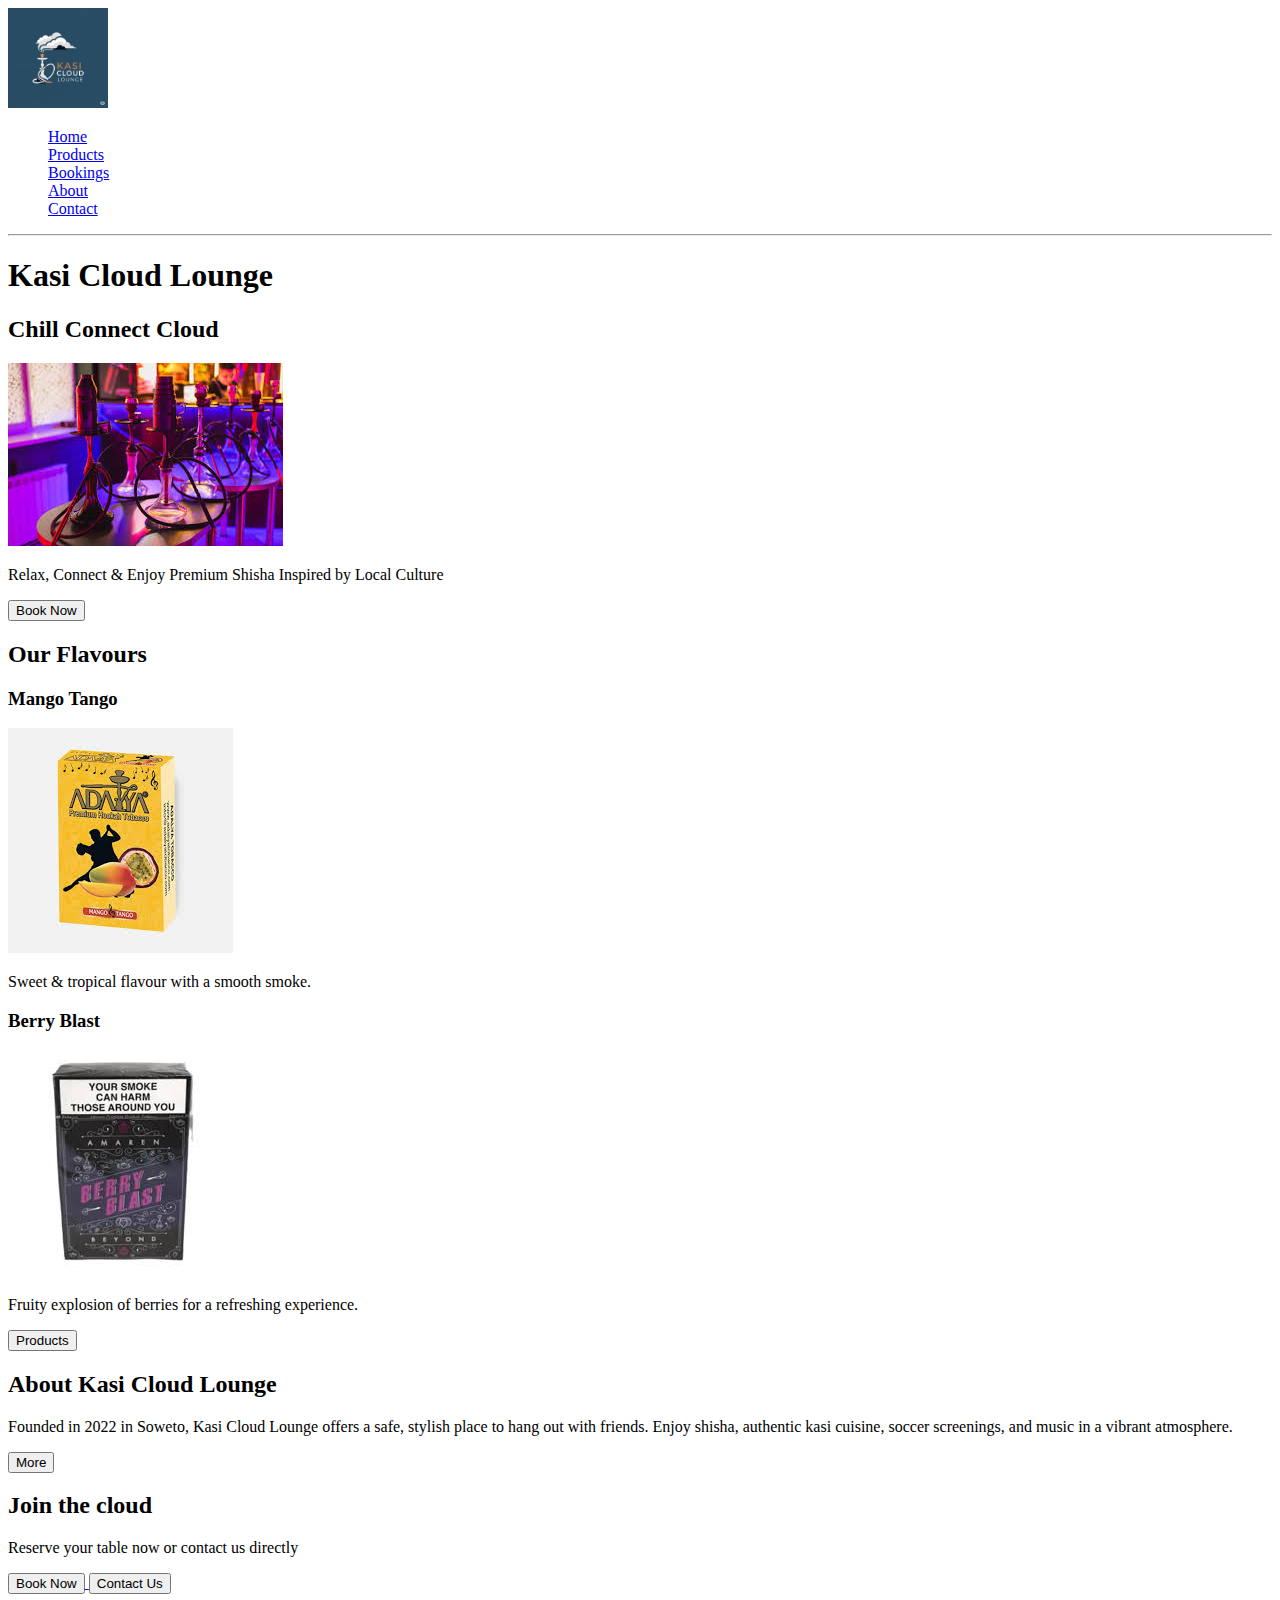
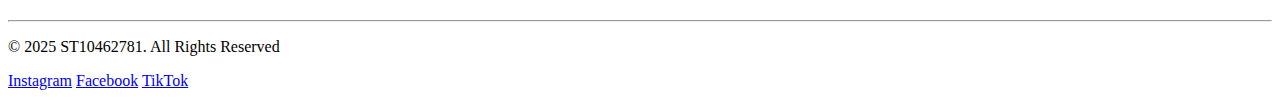
<file: index.html>
<!DOCTYPE html>
<html lang="en">
<head>
    <meta charset="UTF-8">
    <meta name="viewport" content="width=device-width, initial-scale=1.0">
    <title>Home</title>
</head>
<body>
    <header>
        <div>            
            <nav>
                <div class="logo">
                    <img src="images/logo1.jpg" alt="Logo?" style="width: 100px;">
                </div>
                <ul style="list-style: none;">
                    <li>
                        <a href="index.html">Home</a>
                    </li>
                    <li>
                        <a href="products.html">Products</a>
                    </li>
                    <li>
                        <a href="bookings.html">Bookings</a>
                    </li>
                    <li>
                        <a href="about.html">About</a>
                    </li>
                    <li>
                        <a href="contact.html">Contact</a>
                    </li>
                </ul>
            </nav>
        </div>
    </header>
    <hr>
    <main>
        <div class="hero">
            <h1>Kasi Cloud Lounge</h1>
            <h2>Chill Connect Cloud</h2>
            <div>
                <img src="images/Kasi Cloud Vibe.jpg" alt="Our hubbly line up">
            </div>
            <div>
                <p >Relax, Connect & Enjoy Premium Shisha Inspired by Local Culture</p>         
                <a href="bookings.html">
                    <button hreh="bookings.html">Book Now</button>
                </a>
            </div>
        </div>
        <div>
            <h2>Our Flavours</h2>
            <div class="Preview menu">
                <div>
                    <h3>Mango Tango</h3>
                    <img src="images/mango_tango.jpg" alt="Mango tango flavour">
                    <p>Sweet & tropical flavour with a smooth smoke.</p>
                </div>
                <div>
                    <h3>Berry Blast</h3>
                    <img src="images/berry_blast.jpg" alt="Berry blast flavour">
                    <p>Fruity explosion of berries for a refreshing experience.</p>
                </div>
            </div>
            <a href="products.html">
                <button>Products</button>
            </a>
        </div>
        <!--About Preview-->
        <div class="about-preview">
            <h2 class="text-3xl font-bold mb-4">About Kasi Cloud Lounge</h2>
            <p>
                Founded in 2022 in Soweto, Kasi Cloud Lounge offers a safe, stylish place to hang out with friends. Enjoy shisha, authentic kasi cuisine, soccer screenings, and music in a vibrant atmosphere.
            </p>
            <a href="about.html">
                <button>More</button> 
            </a>
        </div>
        <!--contact preview-->
        <div>
            <h2>Join the cloud</h2>
            <p>Reserve your table now or contact us directly</p>
            <div>
                <a href="contact.html">
                    <button>Book Now</button>
                </a>
                <a href="contact.html">
                    <button>Contact Us</button>
                </a>
            </div>
            
        </div>
    </main>
    <br>
    <hr>
    <footer>
        <p>&copy; 2025 ST10462781. All Rights Reserved</p>
        <div>
            <a href="https://instagram.com">Instagram</a>
            <a href="https://facebook.com">Facebook</a>
            <a href="https://tiktok.com">TikTok</a>
        </div>
    </footer>
</body>
</html>
</file>
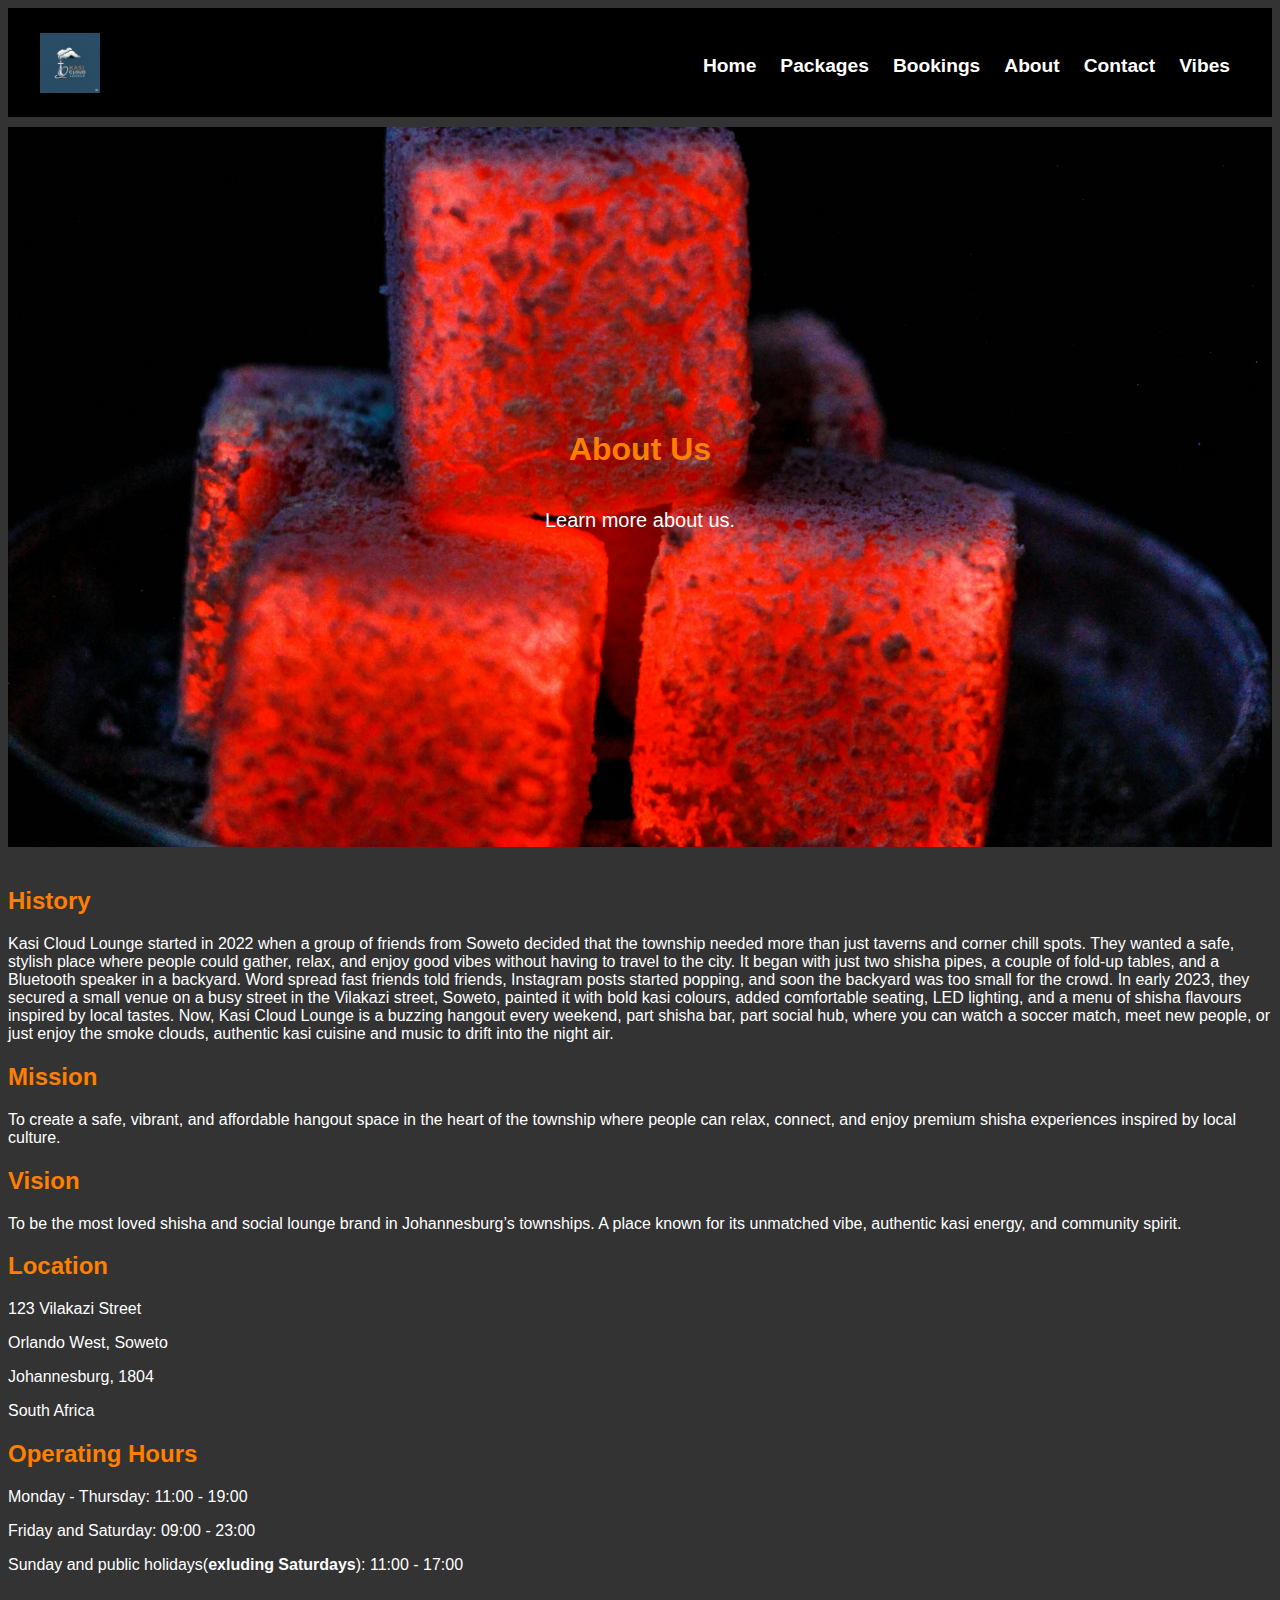
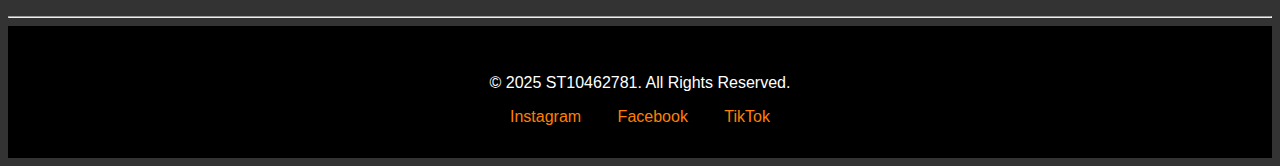
<file: about.html>
<!DOCTYPE html>
<html lang="en">
<head>
    <meta charset="UTF-8">
    <meta name="viewport" content="width=device-width, initial-scale=1.0">
    <title>About</title>
    <link rel="stylesheet" href="css/style.css">
</head>
<body>
    <header>
        <nav id="navbar"></nav>
    </header>
    <main>
        <div>
            <div class="hero" style="background: url('images/close-up-hot-of-hot-charcoal.jpg') no-repeat center center; background-size: cover;">
                <h1>About Us</h1>
                <p>Learn more about us.</p>
            </div>
            <div>
                <h2>History</h2>
                <p>
                    Kasi Cloud Lounge started in 2022 when a group of friends from
                    Soweto decided that the township needed more than just taverns and
                    corner chill spots. They wanted a safe, stylish place where people
                    could gather, relax, and enjoy good vibes without having to travel to the city.
                    It began with just two shisha pipes, a couple of fold-up tables, and a Bluetooth
                    speaker in a backyard. Word spread fast friends told friends, Instagram posts started
                    popping, and soon the backyard was too small for the crowd. In early 2023, they secured
                    a small venue on a busy street in the Vilakazi street, Soweto, painted it with bold kasi
                    colours, added comfortable seating, LED lighting, and a menu of shisha flavours inspired
                    by local tastes. Now, Kasi Cloud Lounge is a buzzing hangout every weekend, part shisha bar,
                    part social hub, where you can watch a soccer match, meet new people, or just enjoy the smoke
                    clouds, authentic kasi cuisine and music to drift into the night air.
                </p>
            </div>
            <h2>Mission</h2>
            <div>
                <p>
                    To create a safe, vibrant, and affordable hangout space in the heart of the township
                    where people can relax, connect, and enjoy premium shisha experiences inspired by local culture. 
                </p>
            </div>
            <h2>Vision</h2>
            <div>
                <p>
                    To be the most loved shisha and social lounge brand in Johannesburg’s townships. A place 
                    known for its unmatched vibe, authentic kasi energy, and community spirit.
                </p>
            </div>
            <div>
                <h2>Location</h2>
                <p>123 Vilakazi Street</p>
                <p>Orlando West, Soweto</p>
                <p>Johannesburg, 1804</p>
                <p>South Africa</p>
            </div>
            <div>
                <h2>Operating Hours</h2>
                <p>Monday - Thursday: 11:00 - 19:00</p>
                <p>Friday and Saturday: 09:00 - 23:00</p>
                <p>Sunday and public holidays(<b>exluding Saturdays</b>): 11:00 - 17:00</p>
            </div>
        </div>
    </main>
    <br>
    <hr>
    <footer>
        <p>&copy; 2025 ST10462781. All Rights Reserved.</p>    
        <div >
            <a href="https://instagram.com">Instagram</a>
            <a href="https://facebook.com">Facebook</a>
            <a href="https://tiktok.com">TikTok</a>
        </div>
    </footer>
    <script src="javascript/main.js"></script>
</body>
</html>
</file>
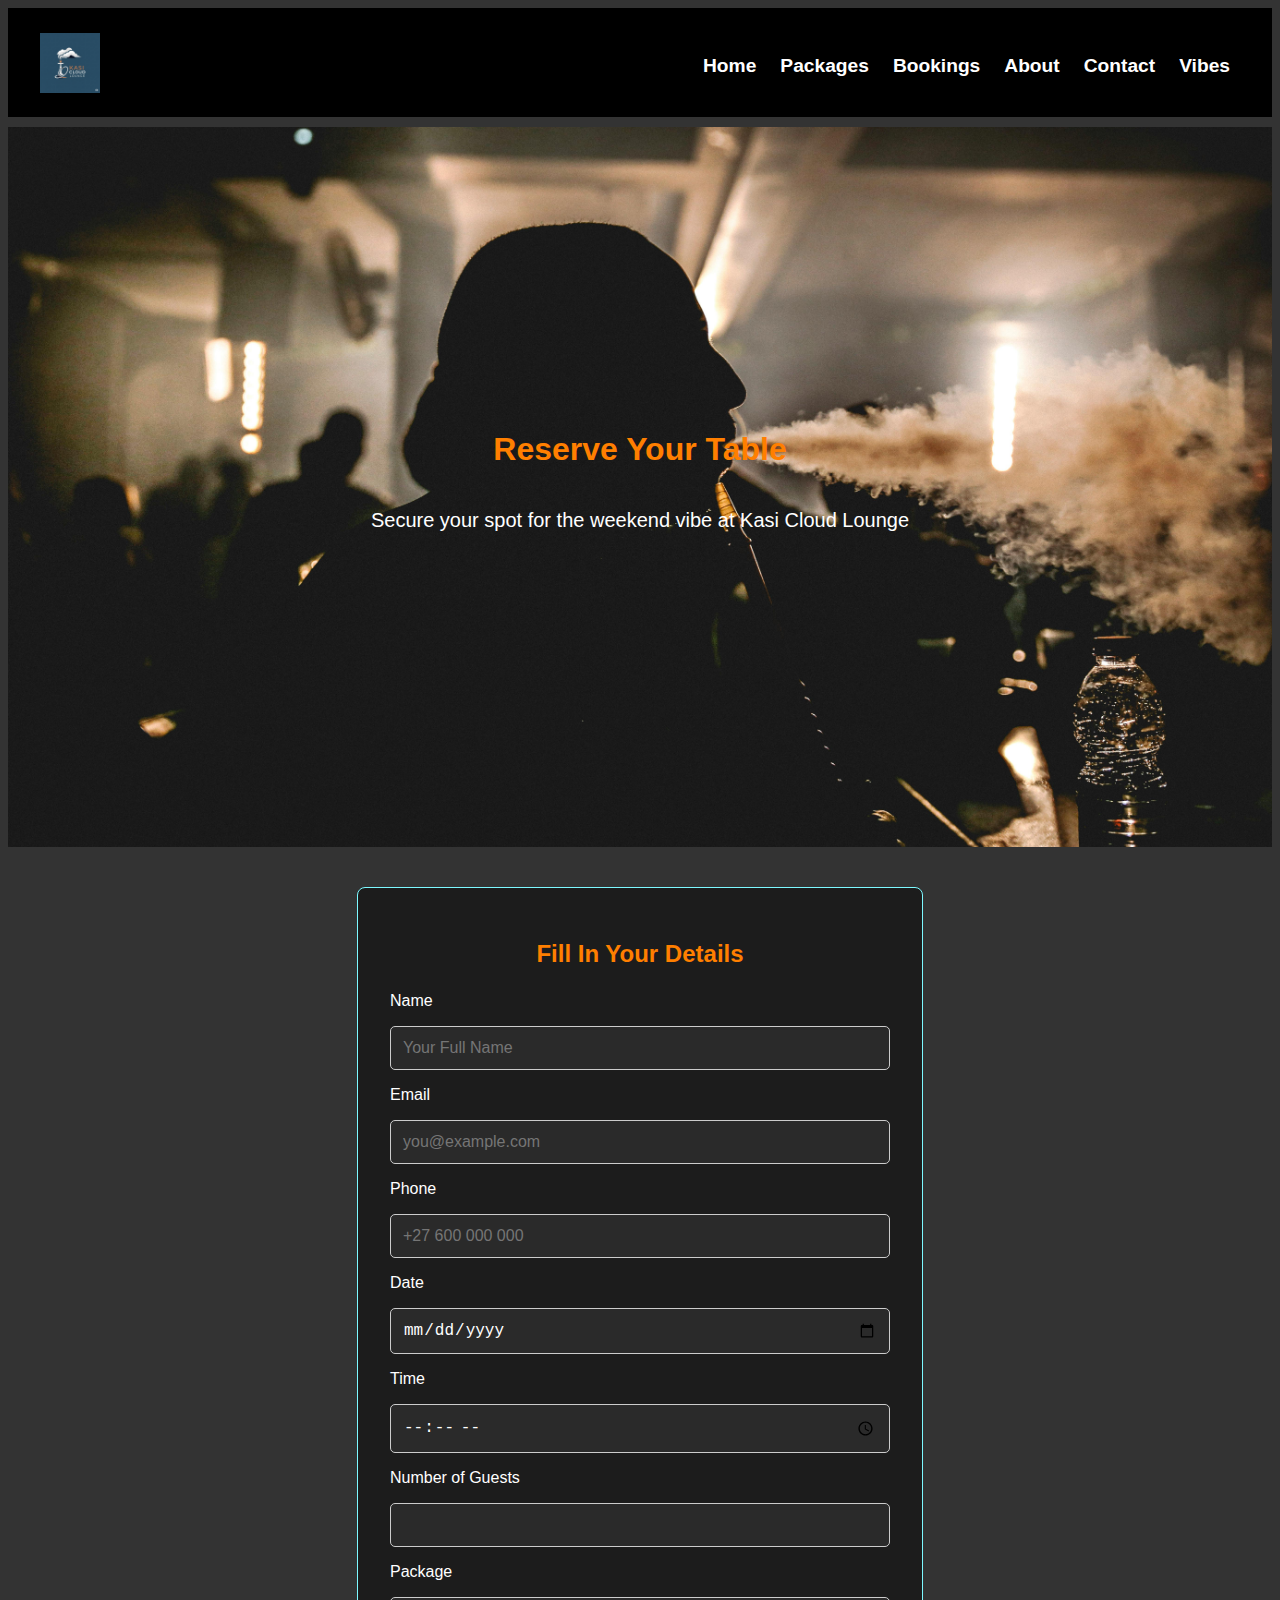
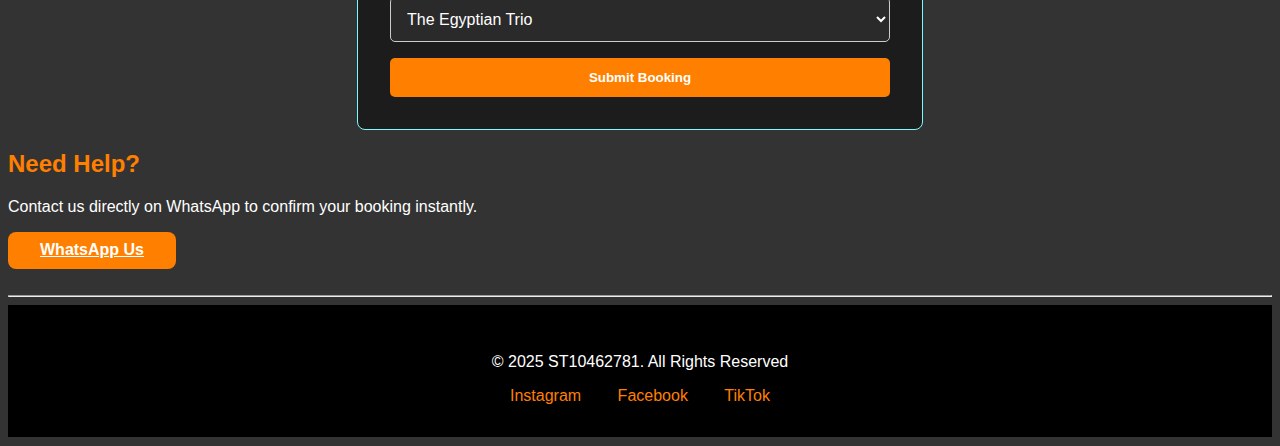
<file: bookings.html>
<!DOCTYPE html>
<html lang="en">
<head>
    <meta charset="UTF-8">
    <meta name="viewport" content="width=device-width, initial-scale=1.0">
    <title>Bookings</title>
    <link rel="stylesheet" href="css/style.css">
</head>
<body>
    <header>
        <nav id="navbar"></nav>
    </header>            
    <main>
        <div>
            <div class="hero" style="background: url('images/man-smoking-in-shisha-bar.jpg') no-repeat center center; background-size: cover;">
                <h1>Reserve Your Table</h1>
                <p>Secure your spot for the weekend vibe at Kasi Cloud Lounge</p>
            </div>
            <!-- Booking Form -->
            <div class="form">
                <h2>Fill In Your Details</h2>
                <form id="booking-form">
                    <label for="name">Name</label>
                    <input type="text" name="name" id="name" placeholder="Your Full Name" required>
                    <label for="email">Email</label>
                    <input type="email" name="email" id="email" placeholder="you@example.com" required>
                    <label for="phone">Phone</label>
                    <input type="tel" name="phone" id="phone" placeholder="+27 600 000 000" required>
                    <label for="date">Date</label>
                    <input type="date" name="date" id="date" required>
                    <label for="time">Time</label>
                    <input type="time" name="time" id="time" required>
                    <label for="guests">Number of Guests</label>
                    <input type="number" name="guests" id="guests" min="1" max="20" required>
                    <label for="package">Package</label>
                    <select id="package-choice" name="package">
                        <option value="The Egyptian Trio">The Egyptian Trio</option>
                        <option value="Modern Cloud">Modern Cloud</option>
                        <option value="Luxury Smoke">Luxury Smoke</option>
                    </select>
                    <button type="submit" name="submit">Submit Booking</button>
                </form>
                
                <!-- Toast container -->
                <div id="toast" class="toast"></div>
            </div>
            <!-- Contact (Call to action) -->
            <div>
                <h2>Need Help?</h2>
                <p>Contact us directly on WhatsApp to confirm your booking instantly.</p>
                <a href="" class="btn">WhatsApp Us</a> <!--Goes to Kasi Cloud WhatsApp-->
            </div>
        </div>
    </main>
    <br>
    <hr>
    <footer>
        <p>&copy; 2025 ST10462781. All Rights Reserved</p>
        <div>
            <a href="https://instagram.com">Instagram</a>
            <a href="https://facebook.com">Facebook</a>
            <a href="https://tiktok.com">TikTok</a>
        </div>
    </footer>
    <script src="javascript/main.js"></script>
</body>
</html>
</file>
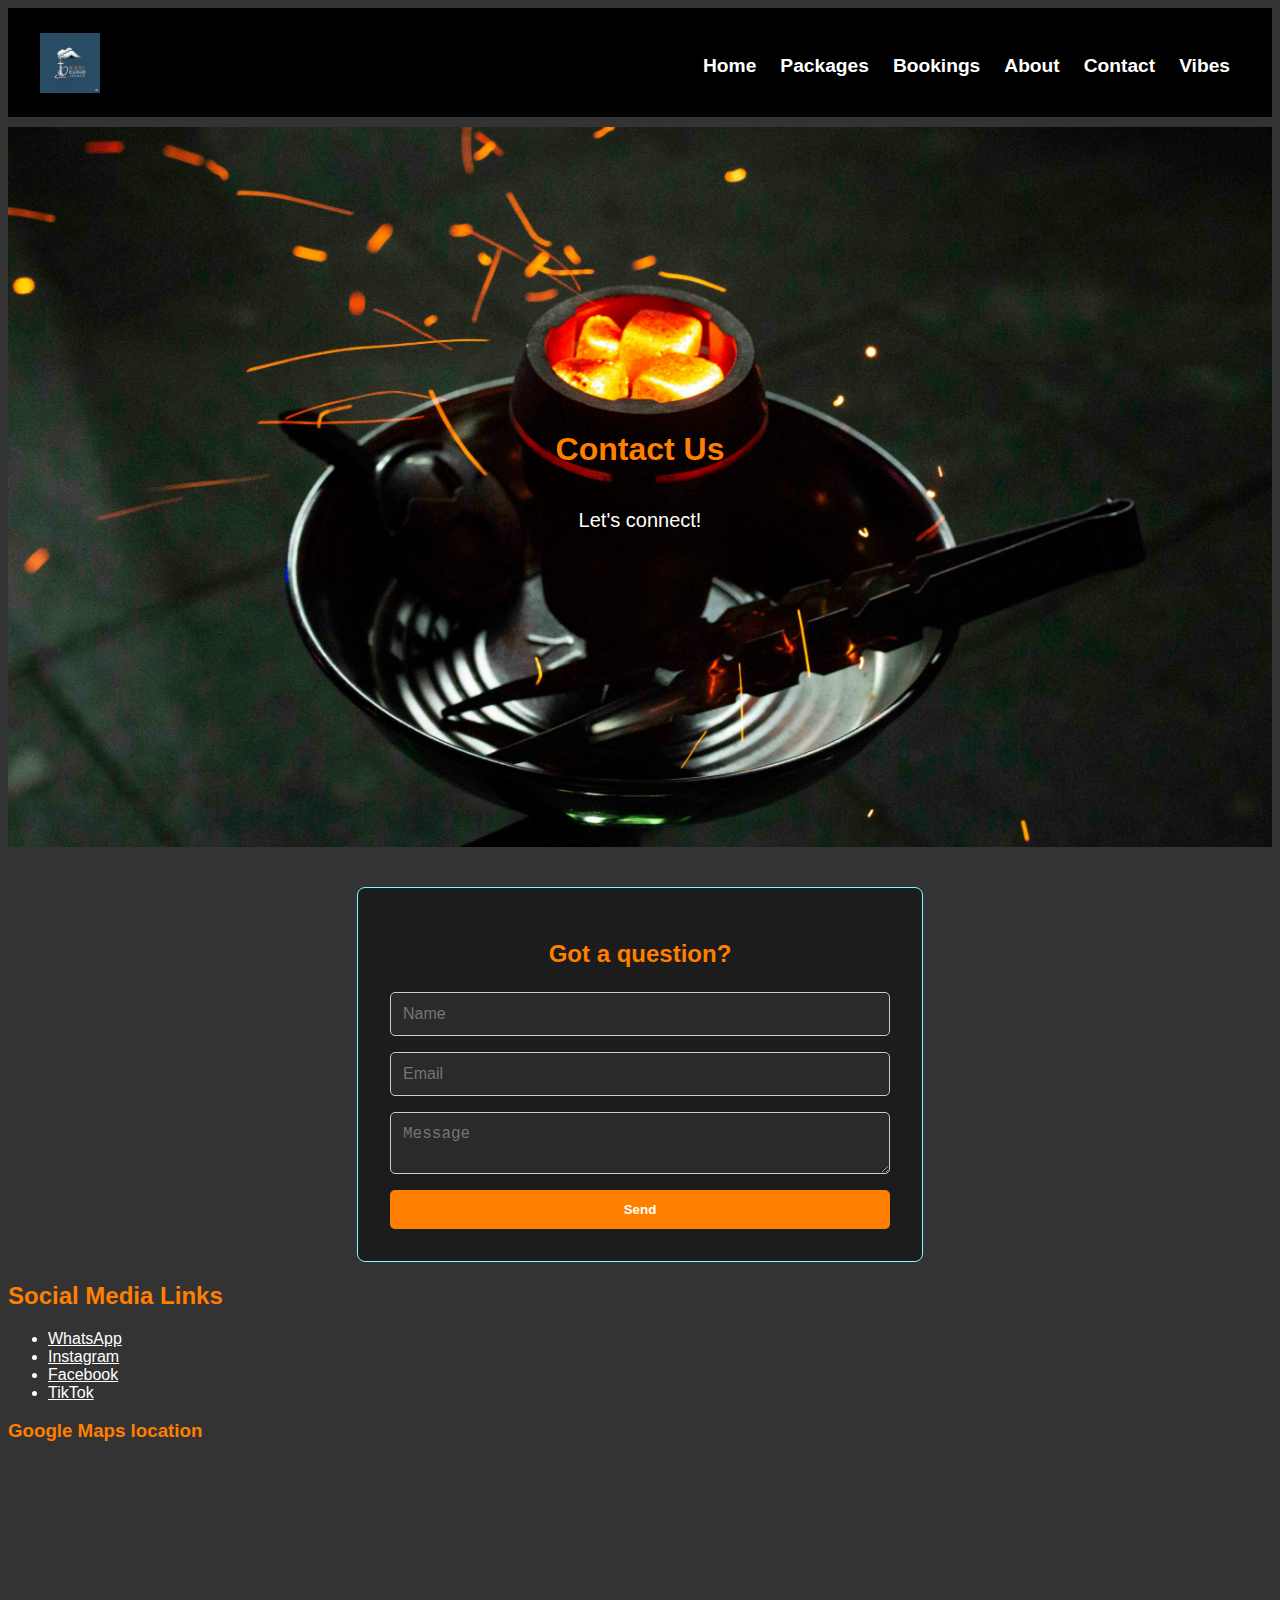
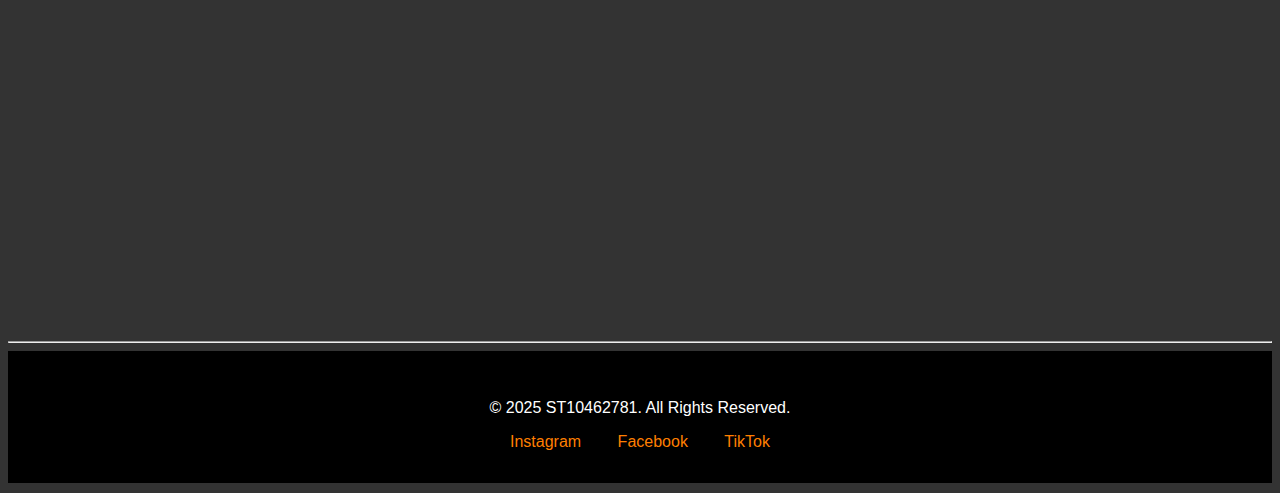
<file: contact.html>
<!DOCTYPE html>
<html lang="en">
<head>
    <meta charset="UTF-8">
    <meta name="viewport" content="width=device-width, initial-scale=1.0">
    <title>Contact</title>
    <link rel="stylesheet" href="css/style.css">
</head>
<body>
    <header>
        <nav id="navbar"></nav>
    </header>
    <main>
        <div>
            <!--Add location using an iframe maybe-->
            <div class="hero" style="background: url('images/coal-inside-a-coal-burner.jpg') no-repeat center center; background-size: cover;">
                <h1>Contact Us</h1>
                <p>Let's connect!</p>
            </div>  
            <div class="form">
                <h2>Got a question?</h2>
                <form id="contact-form">
                    <input id="name" type="text" name="name" placeholder="Name">
                    <input id="email" type="email" name="email" placeholder="Email">
                    <textarea id="message" name="message" placeholder="Message"></textarea>
                    <button type="submit" name="submit">Send</button>
                </form>

                <!--Toast container-->
                <div id="toast" class="toast"></div>
            </div>
            <div>
                <h2>Social Media Links</h2>
                <ul>
                    <li>
                        <a href="https://web.whatsapp.com/">WhatsApp</a>
                    </li>
                    <li>
                        <a href="https://instagram.com">Instagram</a>
                    </li>
                    <li>
                        <a href="https://facebook.com">Facebook</a>
                    </li>
                    <li>
                        <a href="https://tiktok.com">TikTok</a>
                    </li>
                </ul>
            </div>
            <div>
                <h3>Google Maps location</h3>
                <iframe src="https://www.google.com/maps/embed?pb=!1m18!1m12!1m3!1d3578.729569005231!2d27.90420167433506!3d-26.237975165348274!2m3!1f0!2f0!3f0!3m2!1i1024!2i768!4f13.1!3m3!1m2!1s0x1e95a74602c5d081%3A0x9f9cd2245d9ce54d!2sVilakazi%20St%2C%20Orlando%20West%2C%20Soweto%2C%201804!5e0!3m2!1sen!2sza!4v1756316244529!5m2!1sen!2sza" width="600" height="450" style="border:0;" allowfullscreen="" loading="lazy" referrerpolicy="no-referrer-when-downgrade"></iframe>
            </div>
        </div>
    </main>
    <br>
    <hr>
    <footer>
        <p>&copy; 2025 ST10462781. All Rights Reserved.</p>    
        <div >
            <a href="https://instagram.com">Instagram</a>
            <a href="https://facebook.com">Facebook</a>
            <a href="https://tiktok.com">TikTok</a>
        </div>
    </footer>
    <script src="javascript/main.js"></script>
</body>
</html>
</file>
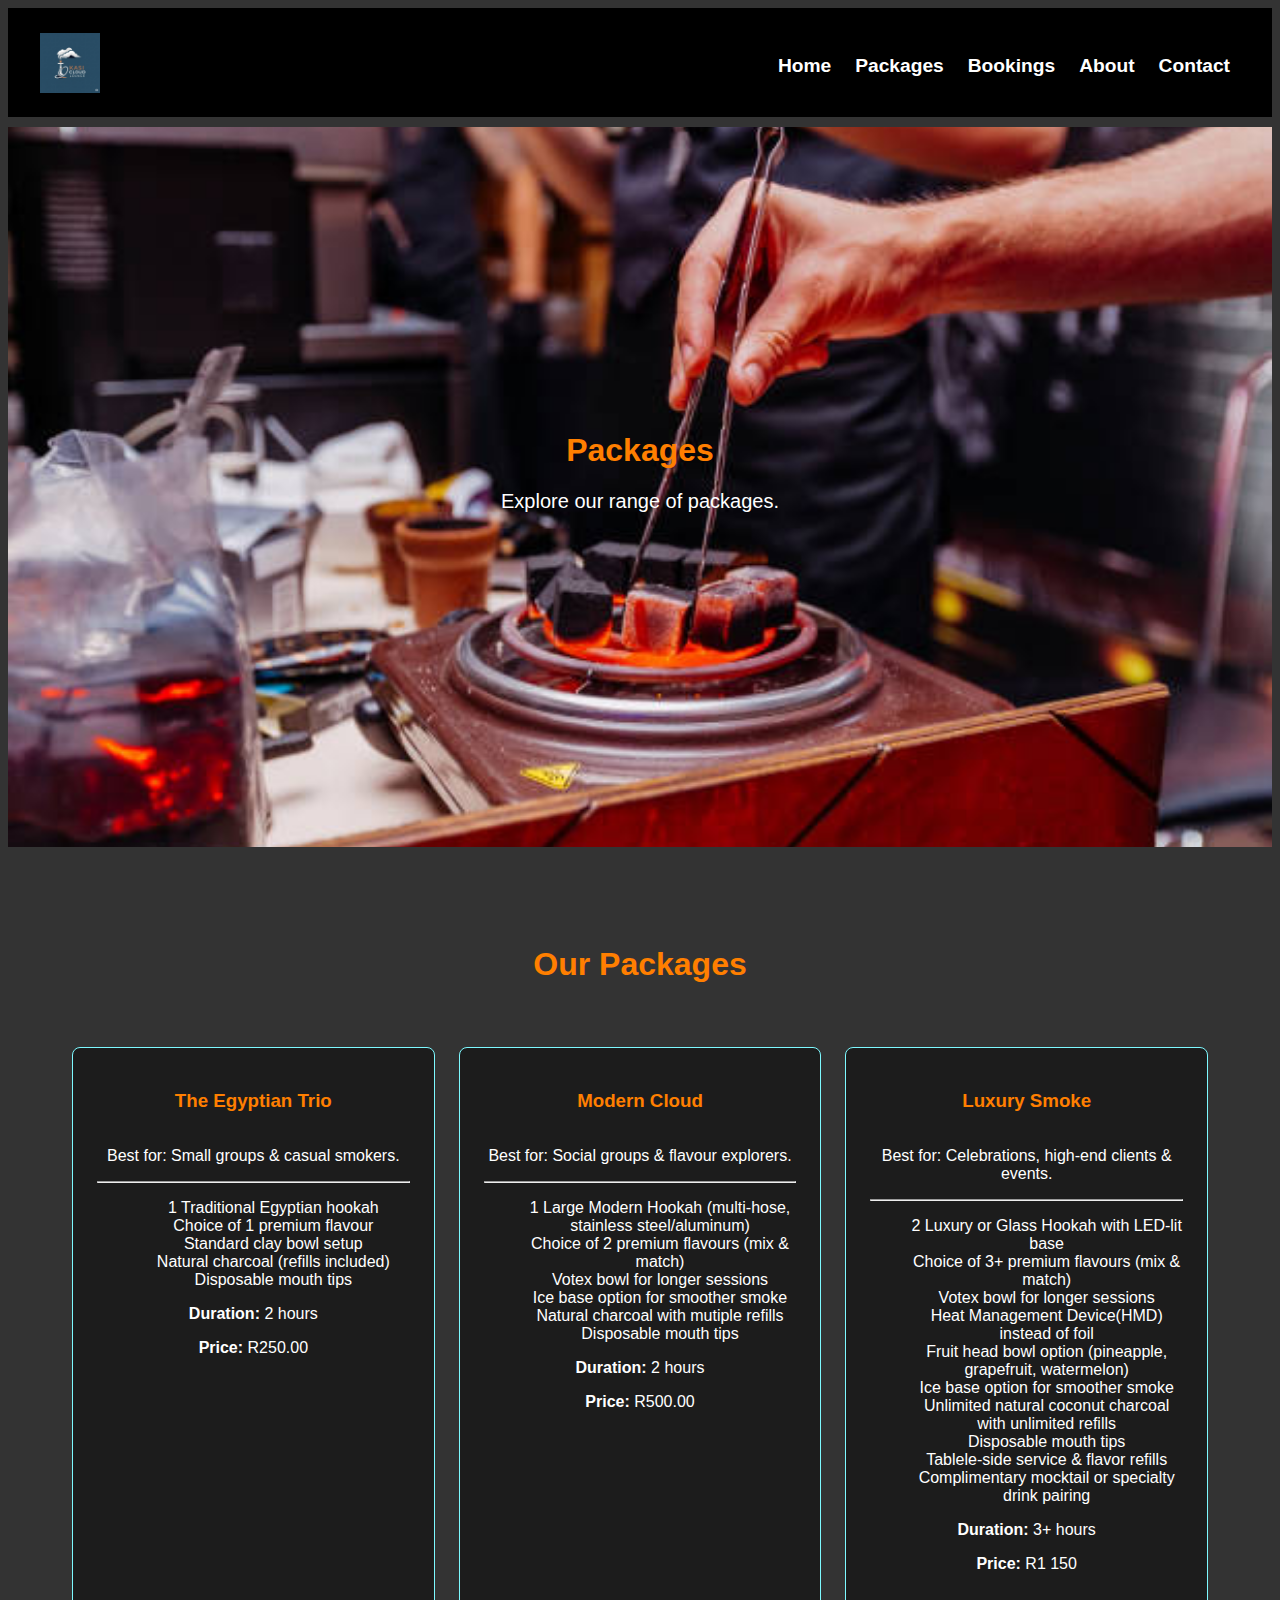
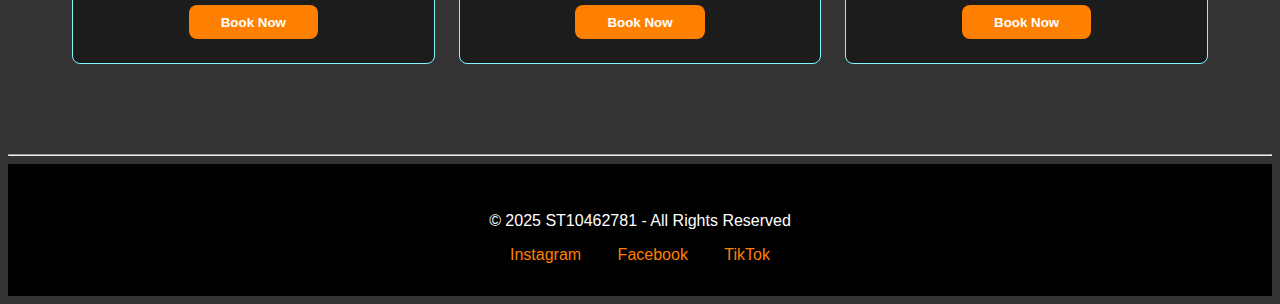
<file: packages.html>
<!DOCTYPE html>
<html lang="en">
<head>
    <meta charset="UTF-8">
    <meta name="viewport" content="width=device-width, initial-scale=1.0">
    <title>Packages</title>
    <link rel="stylesheet" href="css/style.css">
</head>
<body>
    <header>
        <div>            
            <nav>
                <div class="logo">
                    <img src="images/logo1.jpg" alt="Logo?">
                </div>

                <!-- Hidden checkbox -->
                <input type="checkbox" id="menu-toggle" />
                <!-- Hamburger icon -->
                <label for="menu-toggle" class="menu-btn">
                    <span></span>
                    <span></span>
                    <span></span>
                </label>
            
                <ul class="nav-links">
                    <li>
                        <a href="index.html">Home</a>
                    </li>
                    <li>
                        <a href="packages.html">Packages</a>
                    </li>
                    <li>
                        <a href="bookings.html">Bookings</a>
                    </li>
                    <li>
                        <a href="about.html">About</a>
                    </li>
                    <li>
                        <a href="contact.html">Contact</a>
                    </li>
                </ul> 
            </nav>
        </div> 
    </header>
    <main>
        <!--Hero Section-->
        <div class="hero" style="background: url('images/coal\ lighting.jpg') no-repeat center center; background-size: cover;">
            <div>
                <h1>Packages</h1>
                <p>Explore our range of packages.</p>
            </div>
            <br>
        </div>
        <div class="packages-section">
            <h2>Our Packages</h2>
            <div class="packages">
                <div class="package">
                    <div>
                        <h3>The Egyptian Trio</h3>
                    </div>
                    <div class="package-des">
                        <p>
                            Best for: Small groups & casual smokers.
                        </p>
                        <hr>
                        <ul>
                            <li>
                                1 Traditional Egyptian hookah
                            </li>
                            <li>
                                Choice of 1 premium flavour
                            </li>
                            <li>
                                Standard clay bowl setup
                            </li>
                            <li>
                                Natural charcoal (refills included)
                            </li>
                            <li>
                                Disposable mouth tips
                            </li>
                        </ul>
                        <p>
                            <b>Duration:</b> 2 hours
                        </p>
                        <p>
                            <b>Price:</b> R250.00 
                        </p>
                    </div>
                    <div class="call-to-action">
                        <a href="bookings.html">
                            <button>Book Now</button>
                        </a>
                    </div>
                </div>
                <div class="package">
                    <div class="package-name">
                        <h3>Modern Cloud</h3>
                    </div> 
                    <div class="package-des">
                        <p>
                            Best for: Social groups & flavour explorers.
                        </p>
                        <hr>
                        <ul>
                            <li>
                                1 Large Modern Hookah (multi-hose, stainless steel/aluminum)
                            </li>
                            <li>
                                Choice of 2 premium flavours (mix & match)
                            </li>
                            <li>
                                Votex bowl for longer sessions
                            </li>
                            <li>
                                Ice base option for smoother smoke
                            </li>
                            <li>
                                Natural charcoal with mutiple refills
                            </li>
                            <li>
                                Disposable mouth tips
                            </li>
                        </ul>
                        <p>
                            <b>Duration:</b> 2 hours
                        </p>
                        <p>
                            <b>Price:</b> R500.00 
                        </p>
                    </div>
                    <div class="call-to-action">
                        <a href="bookings.html">
                            <button>Book Now</button>
                        </a>
                    </div>
                </div>
                <div class="package">
                    <div class="package-name">
                        <h3>Luxury Smoke</h3>
                    </div> 
                    <div class="package-des">
                        <p>
                            Best for: Celebrations, high-end clients & events.
                        </p>
                        <hr>
                        <ul>
                            <li>
                                2 Luxury or Glass Hookah with LED-lit base
                            </li>
                            <li>
                                Choice of 3+ premium flavours (mix & match)
                            </li>
                            <li>
                                Votex bowl for longer sessions
                            </li>
                            <li>
                                Heat Management Device(HMD) instead of foil
                            </li>
                            <li>
                                Fruit head bowl option (pineapple, grapefruit, watermelon)
                            </li>
                            <li>
                                Ice base option for smoother smoke
                            </li>
                            <li>
                                Unlimited natural coconut charcoal with unlimited refills
                            </li>
                            <li>
                                Disposable mouth tips
                            </li>
                            <li>
                                Tablele-side service & flavor refills
                            </li>
                            <li>
                                Complimentary mocktail or specialty drink pairing
                            </li>
                        </ul>
                        <p>
                            <b>Duration:</b> 3+ hours
                        </p>
                        <p>
                            <b>Price:</b> R1 150  
                        </p>
                    </div>
                    <div class="call-to-action">
                        <a href="bookings.html">
                            <button>Book Now</button>
                        </a>
                    </div>
                </div>
            </div>
        </div>
    </main>
    <br>
    <hr>
    <footer>
        <p>&copy; 2025 ST10462781 - All Rights Reserved</p>
        <div>
            <a href="https://instagram.com">Instagram</a>
            <a href="https://facebook.com">Facebook</a>
            <a href="https://tiktok.com">TikTok</a>
        </div>
    </footer>
</body>
</html>
</file>
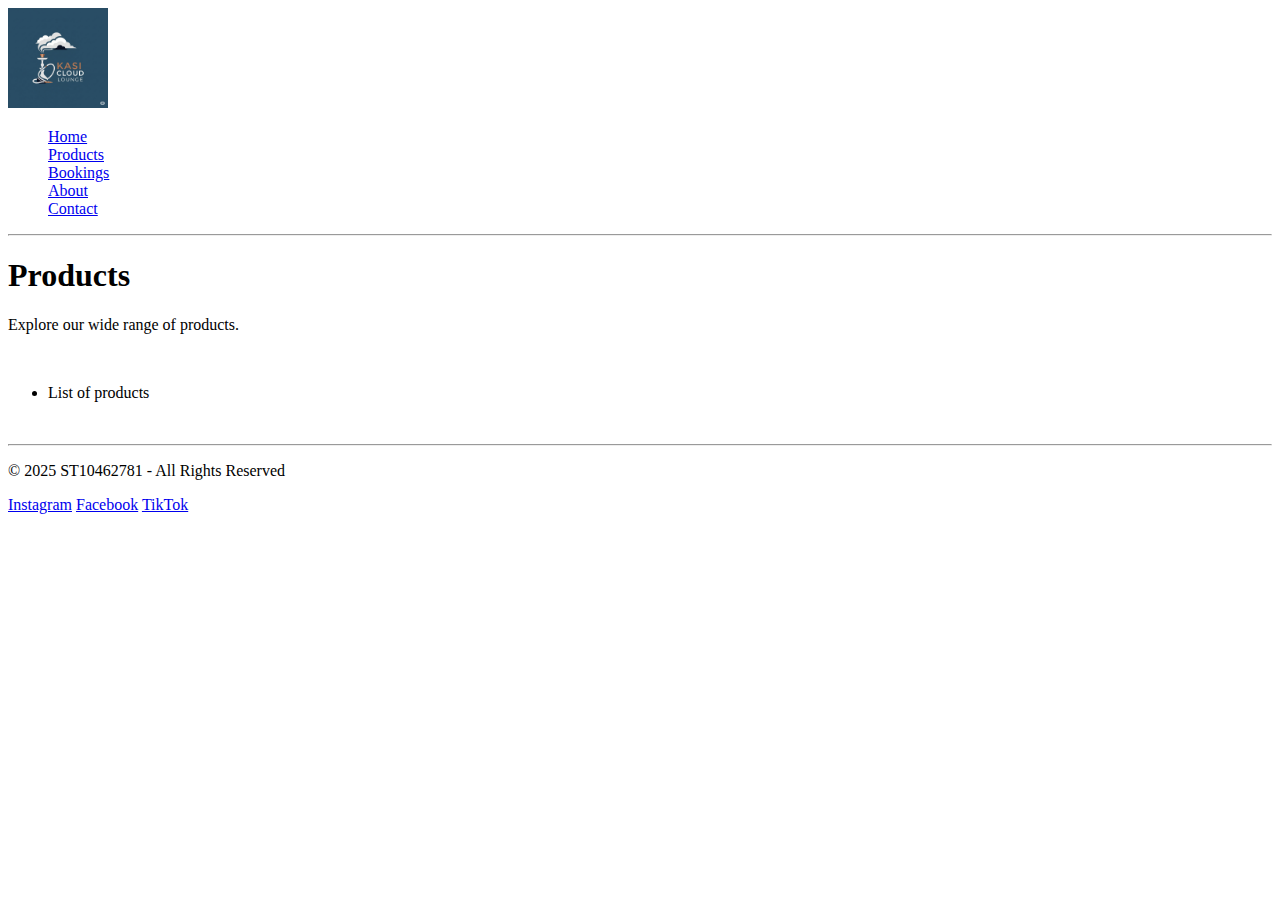
<file: products.html>
<!DOCTYPE html>
<html lang="en">
<head>
    <meta charset="UTF-8">
    <meta name="viewport" content="width=device-width, initial-scale=1.0">
    <title>Products</title>
</head>
<body>
    <header>
        <div>
            <nav>
                <div class="logo">
                    <img src="images/logo1.jpg" alt="Logo?" style="width: 100px;">
                </div>
                <ul style="list-style: none;">
                    <li>
                        <a href="index.html">Home</a>
                    </li>
                    <li>
                        <a href="products.html">Products</a>
                    </li>
                    <li>
                        <a href="bookings.html">Bookings</a>
                    </li>
                    <li>
                        <a href="about.html">About</a>
                    </li>
                    <li>
                        <a href="contact.html">Contact</a>
                    </li>
                </ul>
            </nav>
        </div>
    </header>
    <hr>
    <main>
        <div>
            <div class="hero">
                <h1>Products</h1>
                <p>Explore our wide range of products.</p>
            </div>
            <br>
            <div>
                <ul>
                    <li>List of products</li>
                </ul>
            </div>
        </div>
    </main>
    <br>
    <hr>
    <footer>
        <p>&copy; 2025 ST10462781 - All Rights Reserved</p>
        <div>
            <a href="https://instagram.com">Instagram</a>
            <a href="https://facebook.com">Facebook</a>
            <a href="https://tiktok.com">TikTok</a>
        </div>
    </footer>
</body>
</html>
</file>
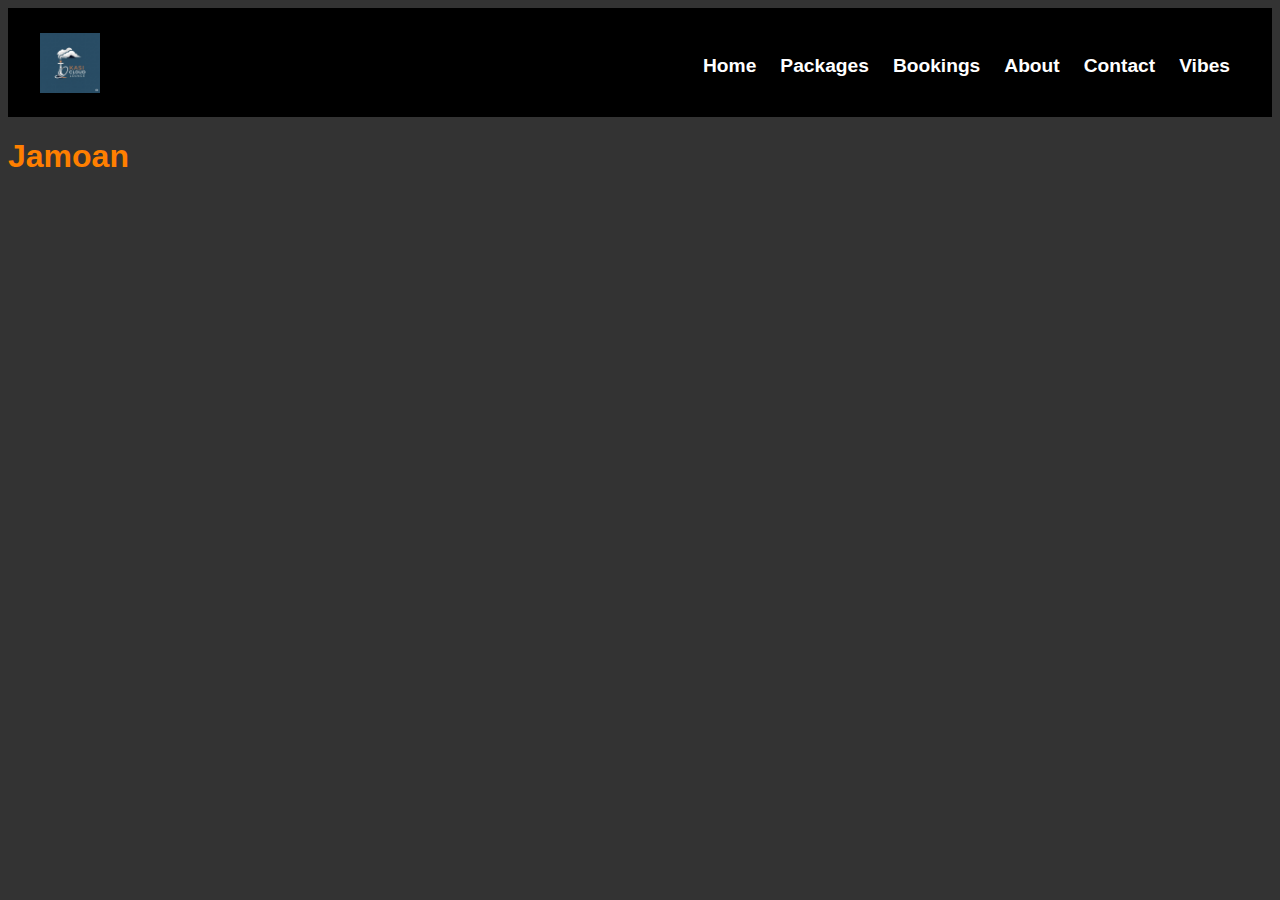
<file: vibes.html>
<!DOCTYPE html>
<html lang="en">
<head>
    <meta charset="UTF-8">
    <meta name="viewport" content="width=device-width, initial-scale=1.0">
    <title>Vibes</title>
    <link rel="stylesheet" href="css/style.css">
</head>
<body>
    <header>
        <nav id="navbar"></nav>
    </header>
    
    <h1>Jamoan</h1>
    <script src="javascript/main.js"></script>
</body>
</html>
</file>
<file: css/style.css>
html {
  scroll-behavior: smooth;
}
body {
    font-family: 'Helvetica Neue', Arial, sans-serif;
    background-color: #333333; /* Pale Blue background */
    color: #ffffff; /* Default text color */
}

a {
    color: #ffffff;
    transition: all 0.3s ease;
}

img {
    max-width: 100%;
    height: auto;
    display: block;
}

h1, h2, h3, h4, h5, h6 {
    color: #ff7f00; /* Orange accents for headings */
}

/* Hide checkbox */
#menu-toggle {
    display: none;
}

.menu-btn {
    display: flex;
    flex-direction: column;
    justify-content: space-between;
    width: 25px;
    height: 20px;
    cursor: pointer;
}

.menu-btn span {
    display: block;
    width: 100%;
      height: 3px;
    background: #ffffff;
    border-radius: 2px;
    transition: all 0.3 ease;
}

nav {
    background-color: black; /* Matte dark grey/charcoal */
    display: flex;
    justify-content: space-between;
    align-items: center;
    padding: 1rem 2rem;
    margin-bottom: 10px
}

.logo img{
    width: 60px;
    height: 60px;
}

.nav-links {  
    display: none;
    flex-direction: row;
    position: absolute;
    top: 50px;
    right: 0;
    height: 100vh;
    width: 150px;
    background: #000;
    list-style: none;
    gap: 1.5rem;
    z-index: 1000;
    padding: 0 10px;
}

.nav-links li {
    text-align: center;
    padding: 15px 0;
}
nav ul li a {
    text-decoration: none;
    color: #ffffff;
    font-size: 1.2rem;
    font-weight: 700;
}

a:hover {
    color: #ff7f00; 
}


#content h2 {
    text-align: center;
}

#content {
    margin: 10px;
    padding: 0 10px;
}

/* vibes image container */
#content .image {
    display: flex;
    flex-wrap: wrap;
    gap: 10px;
    padding: 20px 0;
    margin: 0 10px;
}

#content .image img {
    flex-wrap: wrap;
    width: 250px;       
    height: 250px;
    object-fit: cover;       
    border-radius: 10%; 
    border: 2px solid #ccc; 
    cursor: pointer;
    opacity: 0;                   
    transform: scale(0.95);       
    transition: opacity 0.6s ease, transform 0.4s ease;
}

/* Fade-in animation when loaded */
#content .image img.loaded {
    opacity: 1;
    transform: scale(1);
}

#content .image img:hover {
    transform: scale(1.05); /* Hover zoom */
}

/* LIGHTBOX STYLE */
#lightbox {
    position: fixed;
    top: 0;
    left: 0;
    width: 100%;
    height: 100%;
    background: rgba(0,0,0,0.9);
    display: none;         /* Hidden at first */
    justify-content: center;
    align-items: center;
    z-index: 9999;
}

#lightbox img {
    max-width: 90%;
    max-height: 90%;
    border-radius: 10px;
}
/* Lightbox navigation buttons */
.nav-btn {
    position: absolute;
    top: 50%;
    padding: 10px 20px;
    font-size: 1.2rem;
    background: rgba(0,0,0,0.7);
    color: white;
    border: none;
    cursor: pointer;
    transform: translateY(-50%);
    border-radius: 5px;
}

#prevBtn { left: 10%; }
#nextBtn { right: 10%; }

.nav-btn:hover {
    background: rgba(255,127,0,0.8);  /* Orange hover */
}
/* show menu when checkbox is checked */
#menu-toggle:checked ~ .nav-links {
    display: flex;
    flex-direction: column;
    align-self: flex-end;
}

/* Buttons */
button, .btn {
    display: inline-block;
    background-color: #ff7f00;
    color: #ffffff;
    font-weight: bold;
    padding: 0.6rem 2rem;
    border-radius: 0.5rem;
    border: none;
    cursor: pointer;
    transition: 0.3s ease;
}
/* Hero section */
.hero {
    position: relative;
    background-size: cover;  /* Ensures image covers entire section */
    height: 60vh;           
    display: flex;
    flex-direction: column;
    justify-content: center;
    align-items: center;
    text-align: center;
    color: #ffffff;
    padding: 0 2rem;
    overflow: hidden;
    margin-bottom: 2.5rem;
}

.hero h2 {
    font-size: 1.5rem;
    color: #ff7f00;
    margin-bottom: 1rem;
}

.hero p {
    font-size: 1.25rem;
    color: #ffffff;
    margin-bottom: 2rem;
}

.packages-section {
    text-align: center; /* Centers the heading */
    padding: 2rem;
}

.packages-section h2 {
    font-size: 2rem;
    color: #ff7f00;
    margin-bottom: 2rem;
}

.packages {
    padding: 2rem;
    display: flex;
    flex-direction: column;
    gap: 1.5rem;
}

/* Individual package card */
.package {
    display: flex;
    flex-direction: column;
    justify-content: space-between;
    background-color: #1c1c1c;
    border: 1px solid #7DF9FF;
    border-radius: 0.5rem;
    padding: 1.5rem;
    flex: 1 1 100%;
    transition: transform 0.3s ease;
    min-height: auto;
    box-sizing: border-box;
}

.package:hover {
    transform: scale(1.01);
}

/* Ensure content grows to push button down */
.package-des {
    flex-grow: 1;
    color: #ffffff;
}
.package-des ul {
    list-style: none;
}

/* Button container */
.call-to-action {
    text-align: center;
    margin-top: 1rem;
}

.form {
    max-width: 500px;
    margin: 0 auto;
    padding: 2rem;
    background-color: #1c1c1c;
    border: 1px solid #7DF9FF;
    border-radius: 8px;
    color: #fff;
}

.form h2 {
    text-align: center;
    margin-bottom: 1.5rem;
    color: #ff7f00;
}

.form form {
    display: flex;
    flex-direction: column;
    gap: 1rem;
}

.form input, textarea {
    padding: 0.75rem;
    border: 1px solid #ccc;
    border-radius: 5px;
    font-size: 1rem;
    background-color: #2a2a2a;
    color: #fff;
}

.form input:focus, textarea:focus {
    border-color: #7DF9FF;
    outline: none;
}

.form button {
    padding: 0.75rem;
    background-color: #ff7f00;
    color: #fff;
    border: none;
    border-radius: 5px;
    cursor: pointer;
    font-weight: bold;
    transition: background-color 0.3s ease;
}

.form button:hover {
    color: #7DF9FF;
}
.form select {
    padding: 0.75rem;
    border: 1px solid #ccc;
    border-radius: 5px;
    font-size: 1rem;
    background-color: #2a2a2a;
    color: #fff;
}

.form select:focus {
    border-color: #7DF9FF;
    outline: none;
}

/* Toast container */
.toast {
    position: fixed;
    bottom: 20px;
    right: 20px;
    color: white;
    padding: 12px 20px;
    border-radius: 5px;
    opacity: 0;
    transition: opacity 0.4s ease;
    pointer-events: none;
    font-weight: bold;
}

/* Success toast (green) */
.toast.success {
    background: green;
}

/* Error toast (red) */
.toast.error {
    background: red;
}

.toast.show {
    opacity: 1;
}

footer {
    text-align: center;
    padding: 2rem;
    background-color: #000;
    color: #fff;
}

footer div {
    margin-top: 1rem;
}

footer a {
    margin: 0 1rem;
    color: #ff7f00;
    text-decoration: none;
}

footer a:hover {
    color: #7DF9FF;
}

/* Mobile: reduce padding and height */
@media (max-width: 767px) {
    #content .image img {
        height: 150px; /* Smaller height on mobile */
    }
    .package {
        min-height: auto;
        padding: 1rem;
    }

    .package-des {
        margin-bottom: 1rem;
    }

    .call-to-action {
        margin-top: auto;
    }
}

@media (min-width: 768px) { 
    .menu-btn {
        display: none;
    }

    .nav-links {
        display: flex;
        position: static;
        height: 5vh;
        width: 10px;
        flex-direction: row;
        justify-content: flex-end;
        background: none;
    }

    .hero {
        height: 80vh;
    }

    .packages {
        flex-direction: row;
        flex-wrap: wrap;
        justify-content: space-between;
        align-items: stretch;
        gap: 1.5rem;
    }

    /* ChatGpt */
    .package {
        flex: 1 1 calc(33.333% - 1rem);
        max-width: calc(33.333% - 1rem);
        min-height: 100%; /* Let them stretch evenly */
    }
}
</file>
